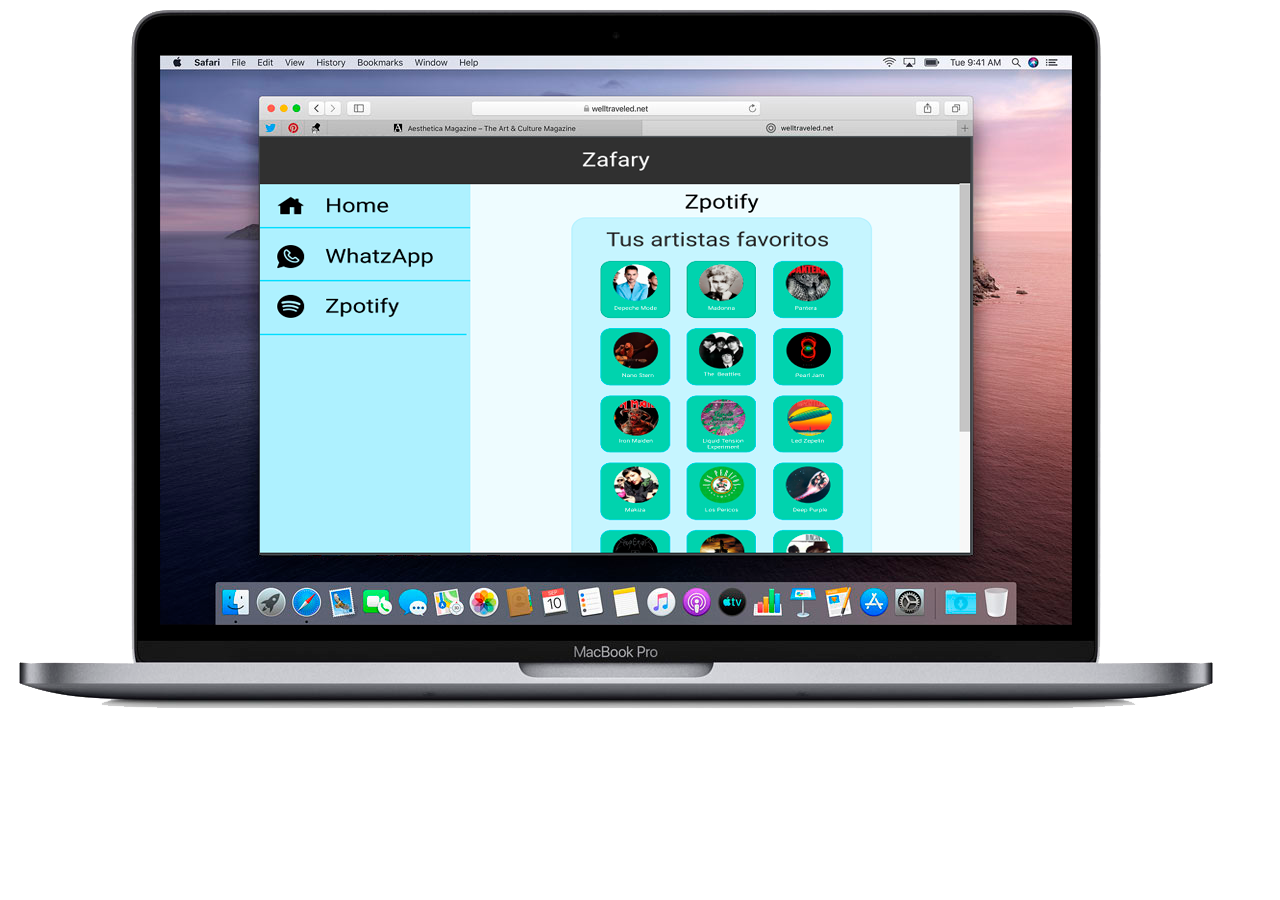
<file: Zafary/Home/index.html>
<!DOCTYPE html>
<html lang="en">

<head>
    <meta charset="UTF-8">
    <meta name="viewport" content="width=device-width, initial-scale=1.0">
    <meta http-equiv="X-UA-Compatible" content="ie=edge">
    <title>Home</title>
    <link rel="stylesheet" href="./styles.css">

</head>

<body>
    <main>
        <section>
            <IMG src="./assets/zafary.png" alt="ImagenHome"></IMG>
        </section>
    </main>
</body>

</html>
</file>
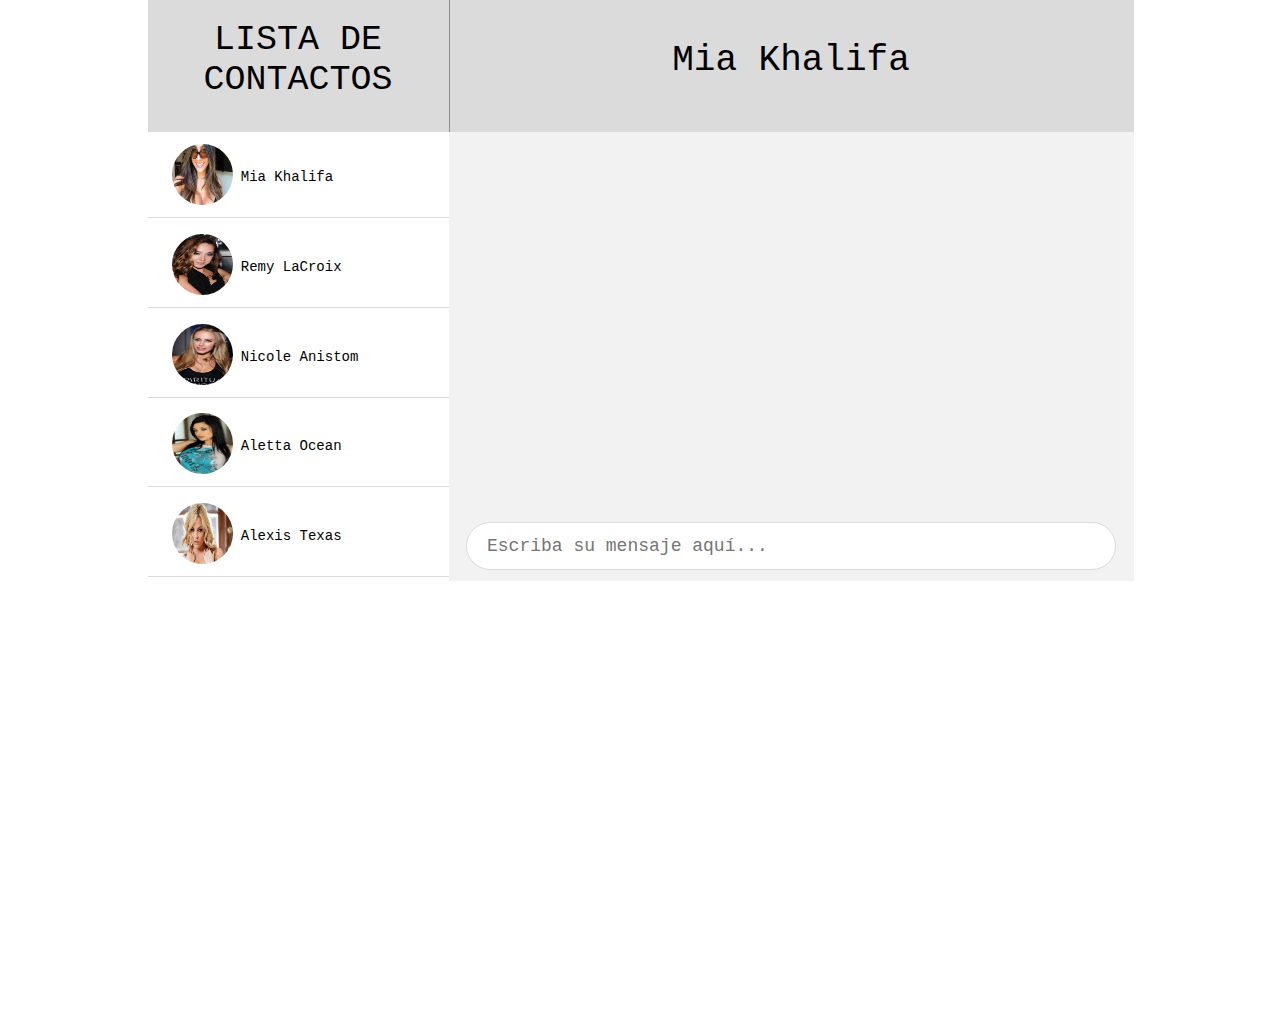
<file: Zafary/WhatZapp/index.html>
<!DOCTYPE html>
<html lang="en">

<head>
    <meta charset="UTF-8">
    <meta name="viewport" content="width=device-width, initial-scale=1.0">
    <meta http-equiv="X-UA-Compatible" content="ie=edge">
    <title>WhathZap</title>
    <link rel="stylesheet" href="./styles.css">
</head>

<body>
    <main>
        <section class="principalbox">
            <div class="feltbox">
                <section>
                    <section class="lista_contacto">LISTA DE CONTACTOS</section>
                </section>
                <section class="feltbox2">
                    <div class="contactos">
                        <img src="./assets/Mia_Khalifa.jpg" alt="">
                        <p id="MK">Mia Khalifa</p>
                    </div>
                    <div class="contactos">
                        <img src="./assets/Remy_LaCroix.jpg" alt="">
                        <p id="RL">Remy LaCroix</p>
                    </div>
                    <div class="contactos">
                        <img src="./assets/Nicole_Anistom.jpg" alt="">
                        <p id="NA">Nicole Anistom</p>
                    </div>
                    <div class="contactos">
                        <img src="./assets/Aletta_Ocean.jpg" alt="">
                        <p id="AO">Aletta Ocean</p>
                    </div>
                    <div class="contactos">
                        <img src="./assets/Alexis_Texas.jpg" alt="">
                        <p id="AT">Alexis Texas</p>
                    </div>
                </section>
            </div>
            <div class="rightbox">
                <article id="nomsup" class="nombre_superior">Mia Khalifa</article>
                <div class="chat_box">
                    <article class="chat"></article>
                    <div class="chat_esc"><input placeholder="Escriba su mensaje aquí..."></div>
                </div>
            </div>
        </section>
    </main>
    <script src="index.js"></script>
</body>
</html>
</file>
<file: Zafary/Home/styles.css>
body {
    width: 804px;
    height: 470px;
    position: 0 auto;
    text-align: center;
}
</file>
<file: Zafary/WhatZapp/styles.css>
* 
{
    box-sizing: border-box;
}

body {
    margin: 0 auto;
    width: 985px;
    height: 1024px;

    display: grid;
    grid-template-columns: 0 2;
    box-sizing: border-box;

    background: rgb(255, 255, 255);
}

main {
    position: absolute;
    width: 985px;
    height: 1024px;
}

.feltbox {
    width: 301px;
    height: 1014px;

    background: rgb(255, 255, 255);
    box-sizing: border-box;
    float: left;

}

.lista_contacto {
    width: 302px;
    height: 132px;

    background: rgb(219, 219, 219);
    box-sizing: border-box;
    font-family: Monospace;
    font-style: normal;
    font-weight: normal;
    font-size: 35px;
    line-height: 41px;
    color: #000000;
    border-right: 1px solid rgb(140, 140, 140);
    text-align: center;
    line-height: 40px;
    padding-top: 20px;
}

.feltbox2 {
    width: 301px;
    height: 449px;

    background: rgb(255, 255, 255);
    box-sizing: border-box;
    display: grid;
}

.contactos {
    display: grid;
    grid-template-columns: 25% 70%;

    box-sizing: border-box;
    vertical-align: middle;
    align-content: center;

    width: 301px;
    height: 86px;
    border-bottom: 1px solid rgb(219, 219, 219);
    background: rgb(255, 255, 255);
    padding-left: 24px;
}

img {
    width: 61px;
    height: 61px;
    border-radius: 50%;

}

p {
    font-family: Monospace;
    font-style: normal;
    font-weight: normal;
    font-size: 14px;
    line-height: 16px;
    color: #000000;
    margin-top: 25px;
}

.rightbox {
    width: 685px;
    height: 1014px;
    box-sizing: border-box;
    margin-left: 301px;
}

.contactos:hover {
    background: rgb(242, 242, 242);
}

.nombre_superior {
    width: 685px;
    height: 132px;
    box-sizing: border-box;
    font-family: Monospace;
    font-style: normal;
    font-weight: normal;
    font-size: 36px;
    line-height: 42px;
    background: rgb(219, 219, 219);
    text-align: center;
    padding-top: 40px;
}

.chat_box {
    width: 685px;
    height: 449px;
    box-sizing: border-box;
    background: rgb(242, 242, 242);
}

.chat {
    width: 685px;
    height: 390px;
    box-sizing: border-box;
}

.chat_esc {
    width: 685px;
    height: 48px;
    box-sizing: border-box;
    background: rgb(242, 242, 242);
    text-align: center;
}

input {
    width: 650px;
    height: 48px;
    font-family: Monospace;
    font-style: normal;
    font-weight: normal;
    font-size: 18px;
    line-height: 21px;
    border-radius: 25px;
    box-sizing: border-box;
    border: 1px solid rgb(219, 219, 219);
    text-align: left;
    padding-left: 20px;
    color: rgb(143, 143, 143);
}
</file>
